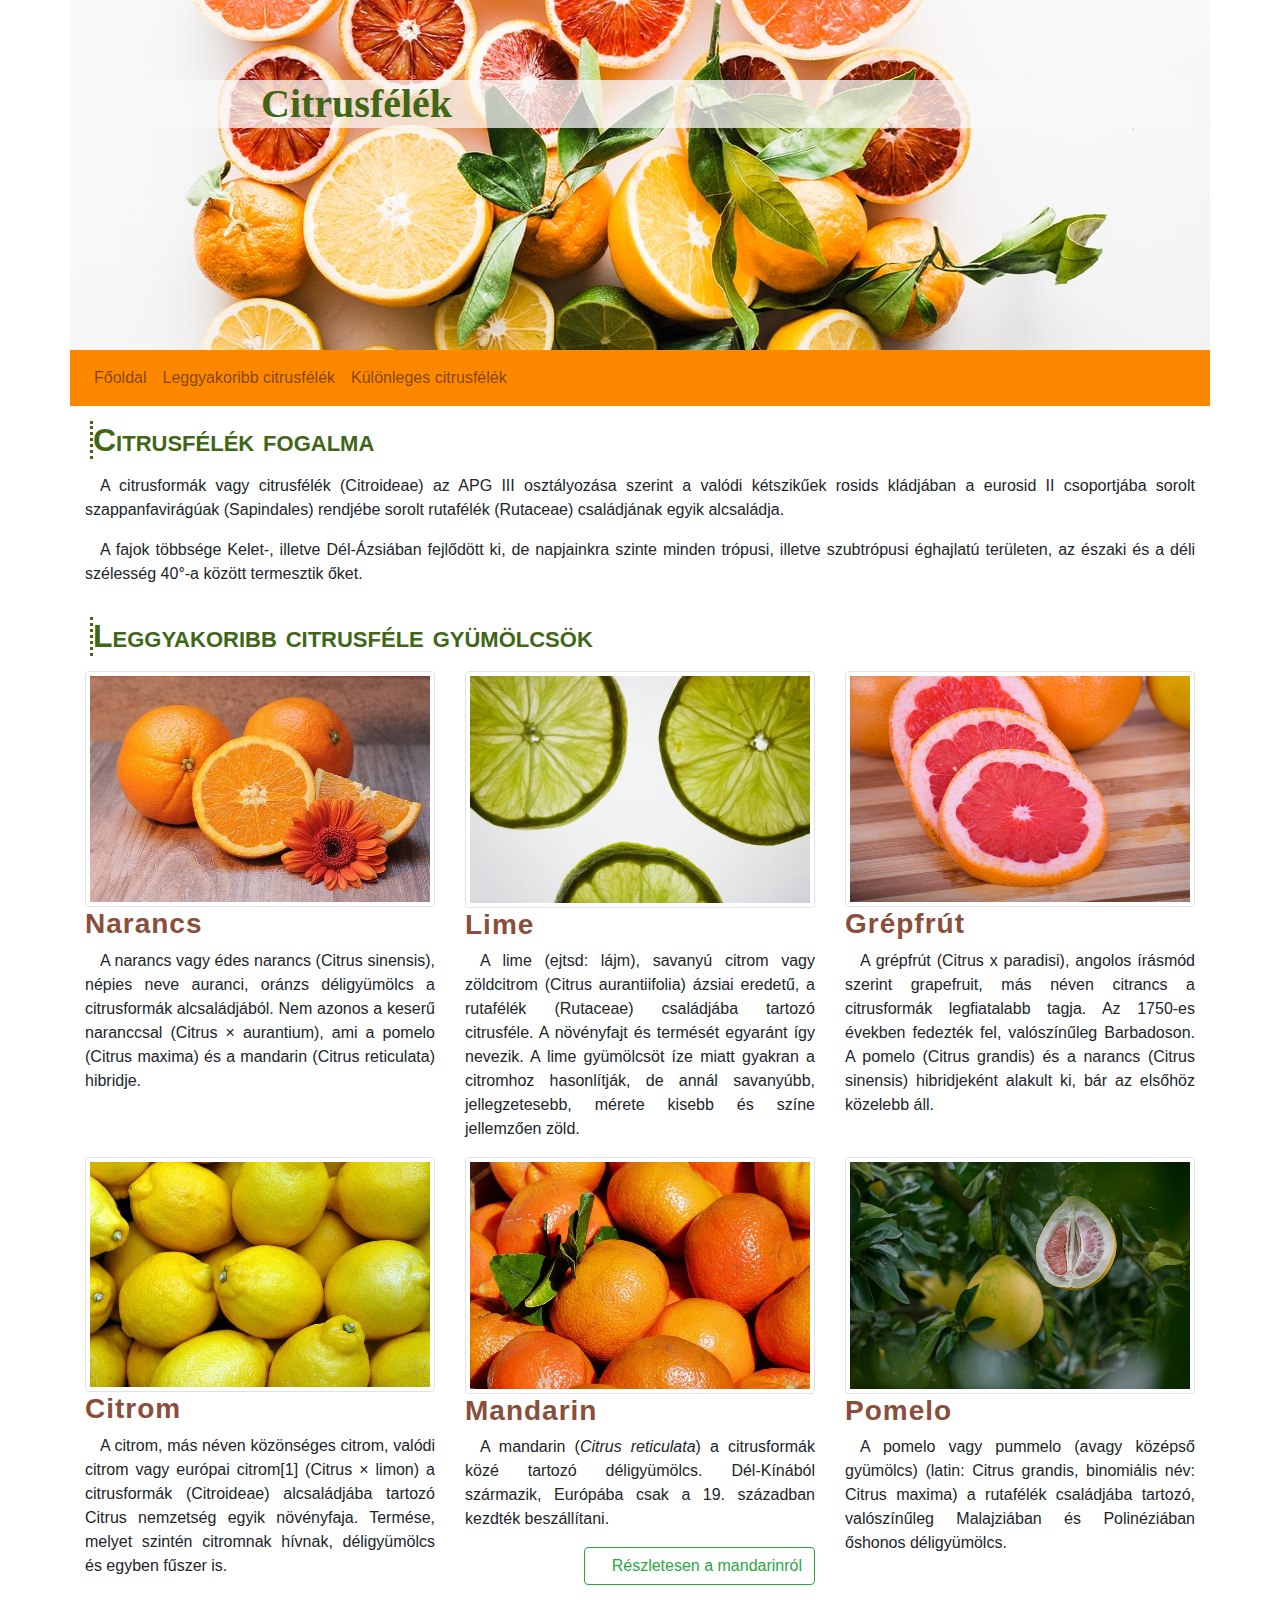
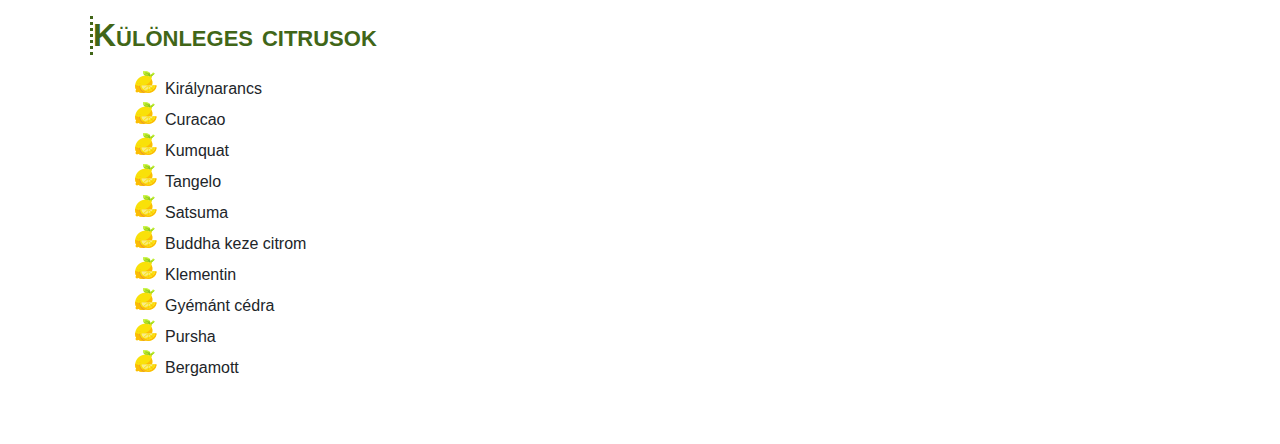
<file: index.html>
<!DOCTYPE html>
<html lang="hu">

<head>    
    <meta name="viewport" content="width=device-width, initial-scale=1, shrink-to-fit=no"> 
    <meta charset="UTF-8">   
    <link rel="stylesheet" href="bootstrap/css/bootstrap.min.css">   
    <title>Citrusfélék</title> 
 <link rel="stylesheet" href="css/style.css">

</head>

<body>
    <header class="container">
        <div class="row">
            <div class="col-12">
                <h1 class="d-none d-sm-block">Citrusfélék</h1>
            </div>
        </div>
    </header>
    <nav class="container navbar navbar-expand-lg navbar-light">      
        <button class="navbar-toggler ml-auto" type="button" data-toggle="collapse" data-target="#navbarNavAltMarkup" aria-controls="navbarNavAltMarkup" aria-expanded="false" aria-label="Toggle navigation">
          <span class="navbar-toggler-icon"></span>
        </button>
        <div class="collapse navbar-collapse" id="navbarNavAltMarkup">
          <div class="navbar-nav">
            <a class="nav-link" href="index.html">Főoldal <span class="sr-only">(current)</span></a>
            <a class="nav-link" href="index.html#leggyakoribb">Leggyakoribb citrusfélék</a>
            <a class="nav-link" href="index.html#kulonleges">Különleges citrusfélék</a>           
          </div>
        </div>
      </nav>
    <main class="container ">
        <article class="row">
            <div class="col-12">
                <h2>Citrusfélék fogalma</h2>
                <p>
                    A citrusformák vagy citrusfélék (Citroideae) az APG III osztályozása szerint a valódi kétszikűek
                    rosids kládjában a eurosid II csoportjába sorolt szappanfavirágúak (Sapindales) rendjébe sorolt
                    rutafélék (Rutaceae) családjának egyik alcsaládja.
                </p>
                <p>A fajok többsége Kelet-, illetve Dél-Ázsiában fejlődött ki, de napjainkra szinte minden trópusi,
                    illetve szubtrópusi éghajlatú területen, az északi és a déli szélesség 40°-a között termesztik őket.
                </p>
            </div>
        </article>
        <article class="row">
            <div class="col-12">
                <h2 id="leggyakoribb">Leggyakoribb citrusféle gyümölcsök</h2>
            </div>
            <div class="col-sm-6 col-lg-4">
                <img  class="img-thumbnail" src="img/narancs.jpg" alt="Narancs">
                <h3>Narancs</h3>
                <p>A narancs vagy édes narancs (Citrus sinensis), népies neve auranci, oránzs déligyümölcs a citrusformák alcsaládjából. Nem azonos a keserű naranccsal (Citrus × aurantium), ami a pomelo (Citrus maxima) és a mandarin (Citrus reticulata) hibridje.</p>
            </div>
           <div class="col-sm-6 col-lg-4">
               <img class="img-thumbnail" src="img/lime2.jpg" alt="Lime">
               <h3>Lime</h3>
               <p>A lime (ejtsd: lájm), savanyú citrom vagy zöldcitrom (Citrus aurantiifolia) ázsiai eredetű, a rutafélék (Rutaceae) családjába tartozó citrusféle. A növényfajt és termését egyaránt így nevezik. A lime gyümölcsöt íze miatt gyakran a citromhoz hasonlítják, de annál savanyúbb, jellegzetesebb, mérete kisebb és színe jellemzően zöld.</p>
           </div>
           <div class="col-sm-6 col-lg-4">
               <img class="img-thumbnail" src="img/grapefruit.jpg" alt="Grapefruit">
               <h3>Grépfrút</h3>
               <p>A grépfrút (Citrus x paradisi), angolos írásmód szerint grapefruit, más néven citrancs a citrusformák legfiatalabb tagja. Az 1750-es években fedezték fel, valószínűleg Barbadoson. A pomelo (Citrus grandis) és a narancs (Citrus sinensis) hibridjeként alakult ki, bár az elsőhöz közelebb áll. </p>
           </div>
           <div class="col-sm-6 col-lg-4">
                <img class="img-thumbnail" src="img/citrom.jpg" alt="Citrom">
                <h3>Citrom</h3>
                <p>A citrom, más néven közönséges citrom, valódi citrom vagy európai citrom[1] (Citrus × limon) a citrusformák (Citroideae) alcsaládjába tartozó Citrus nemzetség egyik növényfaja. Termése, melyet szintén citromnak hívnak, déligyümölcs és egyben fűszer is.</p>
           </div>  
           <div class="col-sm-6 col-lg-4">
            <img class="img-thumbnail" src="img/mandarin.jpg" alt="Mandarin">
            <h3><b>Mandarin</b></h3>
            <p>A mandarin (<i>Citrus reticulata</i>) a citrusformák közé tartozó déligyümölcs. Dél-Kínából származik, Európába csak a 19. században kezdték beszállítani.
            </p>
            <p class="text-right"><a class="btn btn-outline-success" href="mandarin.html">Részletesen a mandarinról</a></p>
       </div> 
            <div class="col-sm-6 col-lg-4">
                <img class="img-thumbnail" src="img/pomelo.jpg" alt="Pomelo">
                <h3>Pomelo</h3>
                <p>A pomelo vagy pummelo (avagy középső gyümölcs) (latin: Citrus grandis, binomiális név: Citrus maxima) a rutafélék családjába tartozó, valószínűleg Malajziában és Polinéziában őshonos déligyümölcs. </p>
            </div>
        </article>
        <article class="row mb-5">
            <div class="col-12">
                <h2 id="kulonleges">Különleges citrusok</h2>               
                    <ul>
                        <li>Királynarancs</li>
                        <li>Curacao</li>
                        <li>Kumquat</li>
                        <li>Tangelo</li>
                        <li>Satsuma</li>
                        <li>Buddha keze citrom</li>
                        <li>Klementin</li>
                        <li>Gyémánt cédra</li>
                        <li>Pursha</li>
                        <li>Bergamott</li>
                    </ul>       
            </div>
        </article>
    </main>    
    <script src="bootstrap/js/jquery-3.5.1.min.js"></script>
    <script src="bootstrap/js/bootstrap.min.js"></script>    
</body>

</html>
</file>
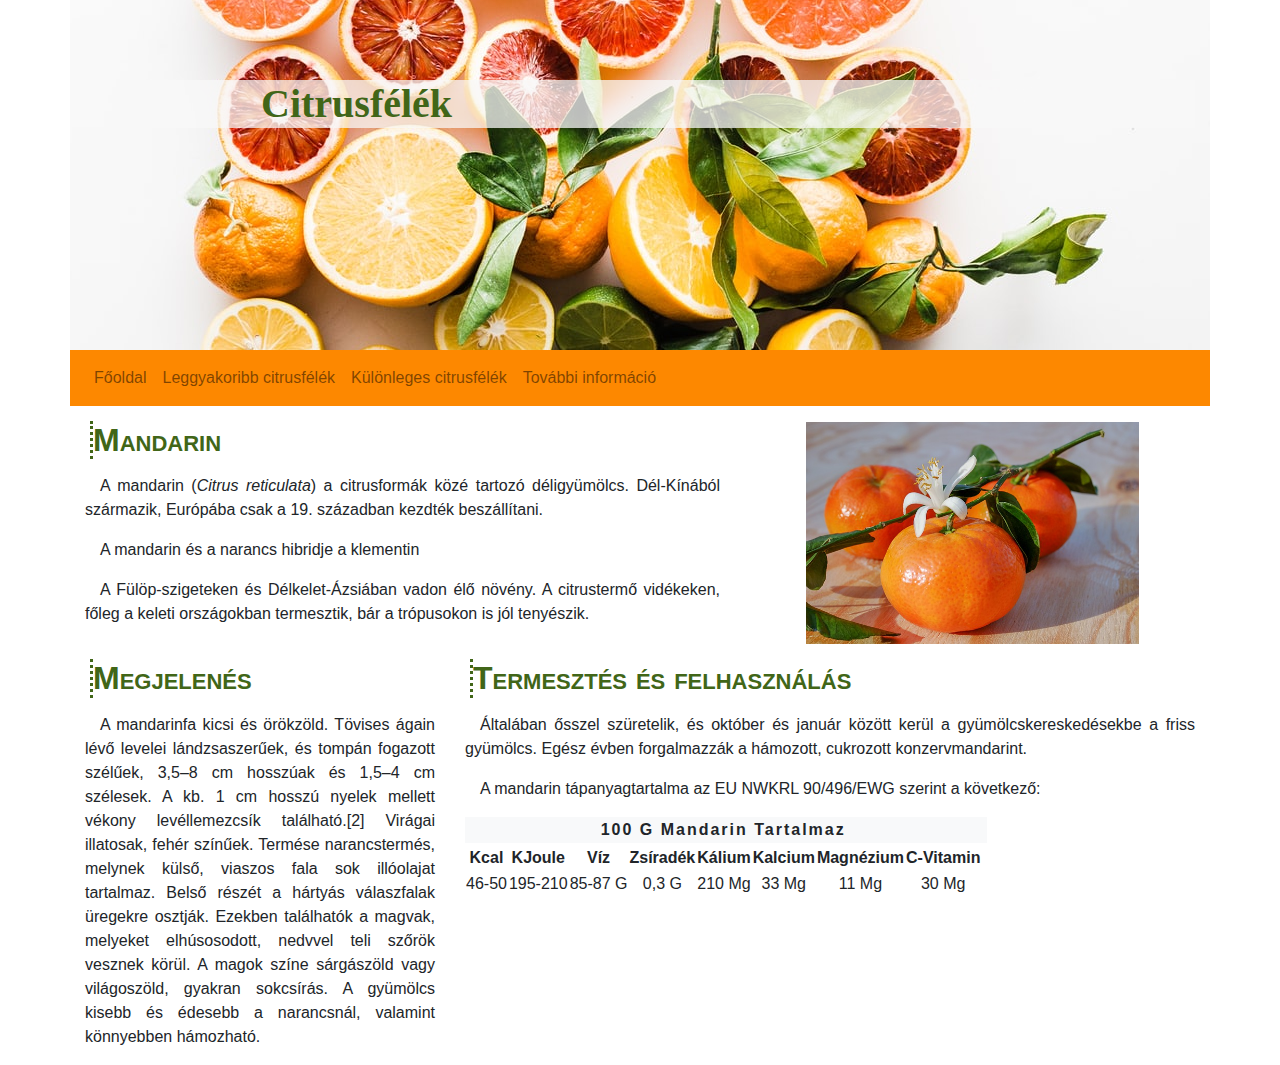
<file: mandarin.html>
<!DOCTYPE html>
<html lang="hu">

<head>  
    <meta charset="UTF-8">     
    <meta name="viewport" content="width=device-width, initial-scale=1, shrink-to-fit=no">    
    <link rel="stylesheet" href="bootstrap/css/bootstrap.min.css">   
        <link rel="stylesheet" href="css/style.css">
    <title>Citrusfélék</title>
</head>

<body>
    <header class="container">
        <div class="row">
            <div class="col-12">
                <h1 class="d-none d-sm-block">Citrusfélék</h1>
            </div>
        </div>
    </header>
    <nav class="container navbar navbar-expand-lg navbar-light ">
        <button class="navbar-toggler ml-auto" type="button" data-toggle="collapse" data-target="#navbarNavAltMarkup"
            aria-controls="navbarNavAltMarkup" aria-expanded="false" aria-label="Toggle navigation">
            <span class="navbar-toggler-icon"></span>
        </button>
        <div class="collapse navbar-collapse" id="navbarNavAltMarkup">
            <div class="navbar-nav">
                <a class="nav-link" href="index.html">Főoldal</a>
                <a class="nav-link" href="index.html#leggyakoribb">Leggyakoribb citrusfélék</a>
                <a class="nav-link" href="index.html#kulonleges">Különleges citrusfélék</a>
                <a class="nav-link" target="_blank" href="https://hu.wikipedia.org/wiki/Citrusform%C3%A1k">További információ</a>                           
            </div>
        </div>
    </nav>
    <main class="container ">
        <article class="row">
            <div class="col-md-7">
                <h2><b>Mandarin</b></h2>
                <p>A mandarin (<i>Citrus reticulata</i>) a citrusformák közé tartozó déligyümölcs.
                    Dél-Kínából származik, Európába csak a 19. században kezdték beszállítani.</p>
                <p>A mandarin és a narancs hibridje a klementin</p>
                <p>A Fülöp-szigeteken és Délkelet-Ázsiában vadon élő növény. A citrustermő vidékeken, főleg a keleti
                    országokban termesztik, bár a trópusokon is jól tenyészik.</p>

            </div>
            <div class="col-md-5">
                <img src="img/mandarin2.jpg" class="w-75 mt-3 mx-auto d-block" alt="Mandarin">
            </div>
            <div class="col-12 col-xl-4">
                <h2>Megjelenés</h2>
                <p>A mandarinfa kicsi és örökzöld. Tövises ágain lévő levelei lándzsaszerűek, és tompán fogazott
                    szélűek, 3,5–8 cm hosszúak és 1,5–4 cm szélesek. A kb. 1 cm hosszú nyelek mellett vékony
                    levéllemezcsík található.[2] Virágai illatosak, fehér színűek. Termése narancstermés, melynek külső,
                    viaszos fala sok illóolajat tartalmaz. Belső részét a hártyás válaszfalak üregekre osztják. Ezekben
                    találhatók a magvak, melyeket elhúsosodott, nedvvel teli szőrök vesznek körül. A magok színe
                    sárgászöld vagy világoszöld, gyakran sokcsírás. A gyümölcs kisebb és édesebb a narancsnál, valamint
                    könnyebben hámozható. </p>
            </div>
            <div class="col-12 col-xl-8">
                <h2>Termesztés és felhasználás</h2>
                <p>
                    Általában ősszel szüretelik, és október és január között kerül a gyümölcskereskedésekbe a friss
                    gyümölcs. Egész évben forgalmazzák a hámozott, cukrozott konzervmandarint.</p>

                <p class="d-none d-md-block"> A mandarin tápanyagtartalma az EU NWKRL 90/496/EWG szerint a következő:
                </p>
                <table style="table table-striped" class="d-none d-md-table">
                    <thead>
                        <tr class="bg-light">
                            <th colspan="8">100 g mandarin tartalmaz</th>
                            <th></th>
                            <th></th>
                            <th></th>
                            <thead></thead>
                            <th></th>
                            <th></th>
                            <th></th>
                        </tr>
                        <tr>
                            <th>kcal</th>
                            <th>kJoule</th>
                            <th>Víz</th>
                            <th>Zsíradék</th>
                            <th>Kálium</th>
                            <th>Kalcium</th>
                            <th>Magnézium</th>
                            <th>C-vitamin</th>
                        </tr>
                    </thead>
                    <tbody>
                        <tr>
                            <td>46-50</td>
                            <td>195-210</td>
                            <td>85-87 g</td>
                            <td>0,3 g</td>
                            <td>210 mg</td>
                            <td>33 mg</td>
                            <td>11 mg</td>
                            <td>30 mg</td>
                        </tr>
                    </tbody>
                </table>
            </div>
        </article>
    </main>
    <script src="bootstrap/js/jquery-3.5.1.min.js"></script>
    <script src="bootstrap/js/bootstrap.min.js"></script>
</body>

</html>
</file>
<file: css/style.css>
header{    
    background-position: center center;
    height: 350px;
    background-image: url(../img/bg2.jpg);
}
h1{
    background-color: rgb(248, 248, 248, 0.75);
    margin-top: 80px;
    padding-left: 11rem; 
    font-family:  Verdana;
    color: #416618;
    font-weight: bold;
}

h2{    
    margin: 15px 5px;  
    color: #416618;
    font-weight: bold;
border-left: 3px dotted;
font-variant: small-caps;

}

h3{    
    font-weight: bold;
    color: #894f3b;
    letter-spacing: 1px; 
    font-weight: 130%;  
}


li{
    list-style-image: url(../img/lemon2.png);
 text-align:left;
margin-left: 40px;
}


td,th{
    text-align: center;
    text-transform:  capitalize ;
}

thead>tr:first-child{    
    letter-spacing: 2px;    
}

.navbar {
    background-color: #fd8800;
}
p{
    text-align: justify;
    text-indent: 15px;
}
</file>
